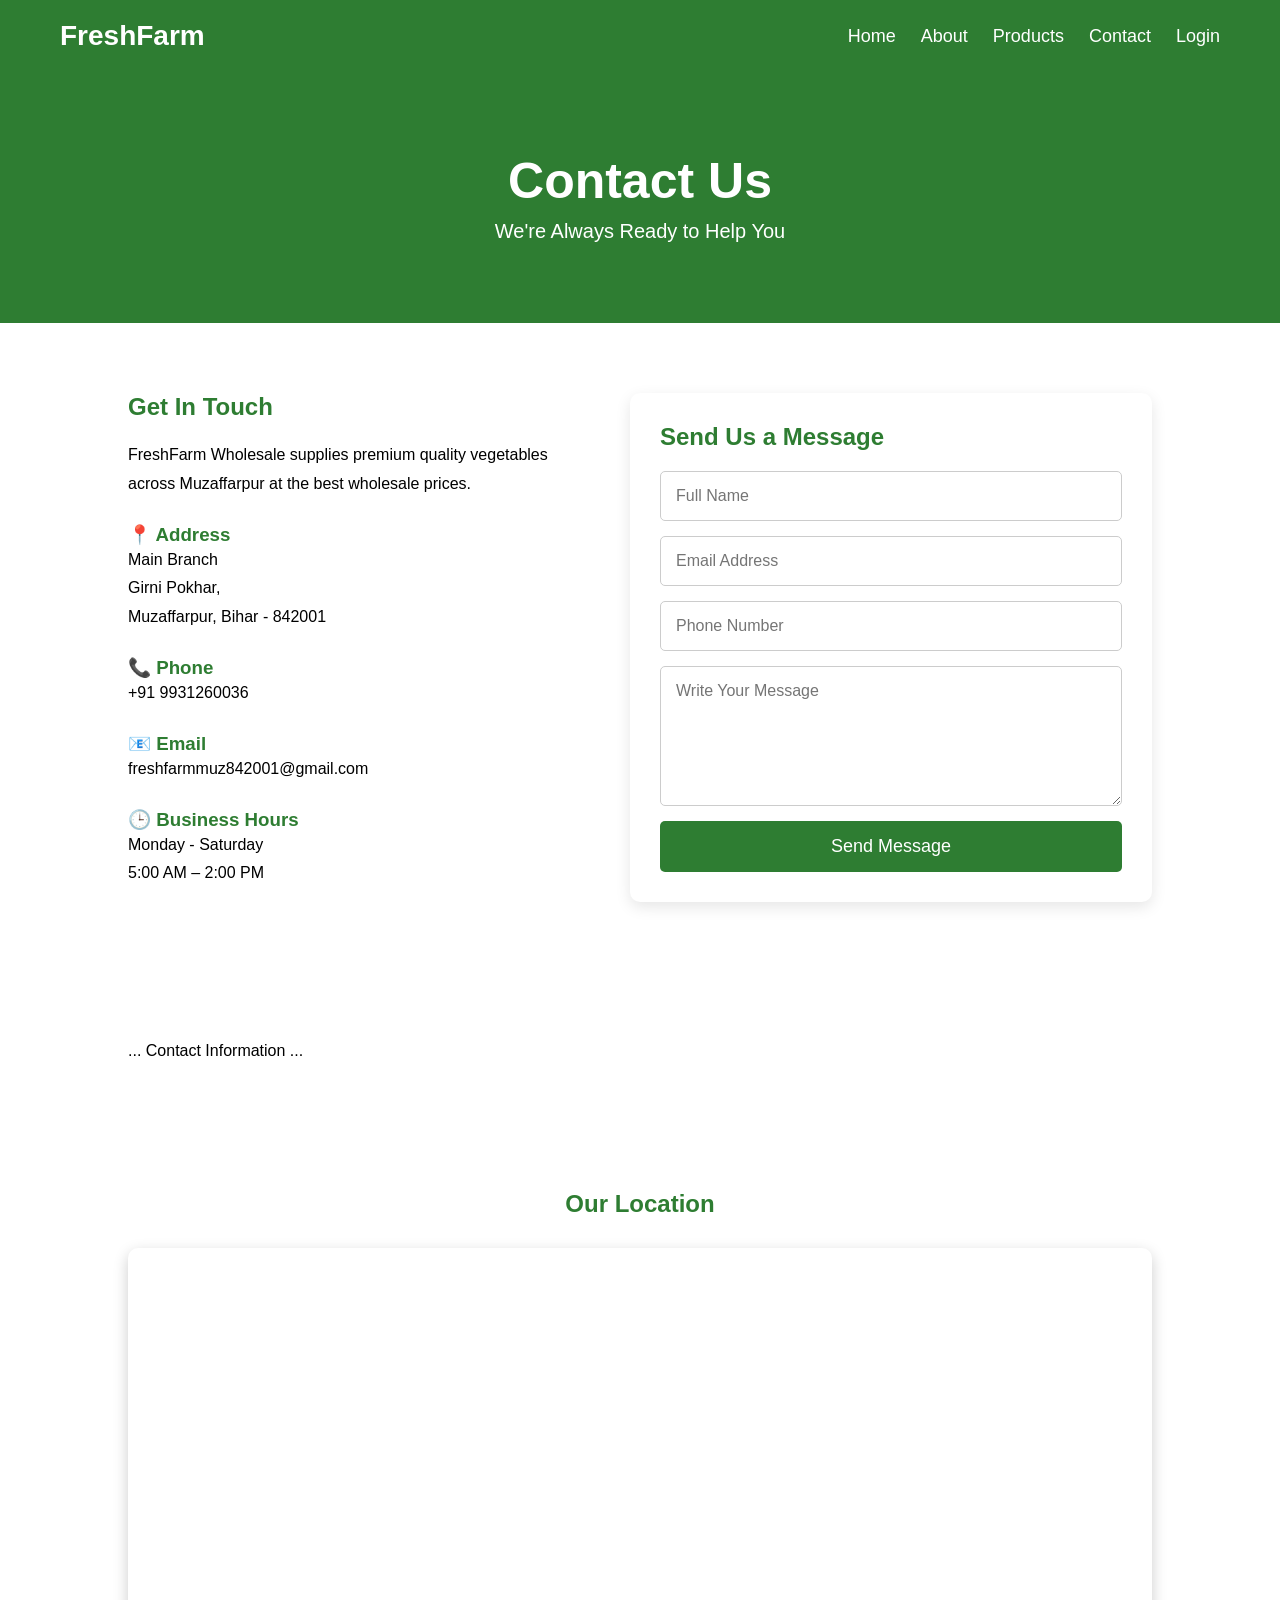
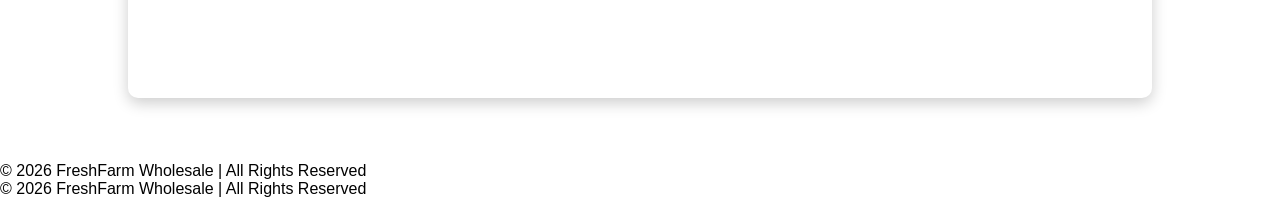
<file: frontend/contact.html>
<!DOCTYPE html>
<html lang="en">

<head>
    <meta charset="UTF-8">
    <meta name="viewport" content="width=device-width, initial-scale=1.0">
    <title>Contact Us | FreshFarm Wholesale</title>

    <link rel="stylesheet" href="css/style.css">
</head>

<body>

    <!-- Navbar -->
    <header>
        <nav class="navbar">

            <div class="logo">
                FreshFarm
            </div>

            <ul>
                <li><a href="index.html">Home</a></li>
                <li><a href="about.html">About</a></li>
                <li><a href="products.html">Products</a></li>
                <li><a href="contact.html">Contact</a></li>
                <li><a href="login.html">Login</a></li>
            </ul>

        </nav>
    </header>

    <!-- Contact Banner -->

    <section class="contact-banner">

        <h1>Contact Us</h1>

        <p>We're Always Ready to Help You</p>

    </section>

    <!-- Contact Section -->

    <section class="contact-container">

        <!-- Left Side -->

        <div class="contact-info">

            <h2>Get In Touch</h2>

            <p>
                FreshFarm Wholesale supplies premium quality vegetables across
                Muzaffarpur at the best wholesale prices.
            </p>

            <h3>📍 Address</h3>

            <p>
                Main Branch<br>
                Girni Pokhar,<br>
                Muzaffarpur, Bihar - 842001
            </p>

            <h3>📞 Phone</h3>

            <p>
                +91 9931260036
            </p>

            <h3>📧 Email</h3>

            <p>
                freshfarmmuz842001@gmail.com
            </p>

            <h3>🕒 Business Hours</h3>

            <p>
                Monday - Saturday<br>
                5:00 AM – 2:00 PM
            </p>

        </div>

        <!-- Right Side -->

        <div class="contact-form">

            <h2>Send Us a Message</h2>

            <form>

                <input type="text" placeholder="Full Name" required>

                <input type="email" placeholder="Email Address" required>

                <input type="text" placeholder="Phone Number">

                <textarea rows="6" placeholder="Write Your Message"></textarea>

                <button type="submit">
                    Send Message
                </button>

            </form>

        </div>

    </section>
    <!-- Contact Section -->

<section class="contact-container">

    ...
    Contact Information
    ...

</section>

<!-- Google Map Start -->

<section class="map-section">

    <h2>Our Location</h2>

    <iframe
      src="https://www.google.com/maps/embed?pb=!1m18!1m12!1m3!1d1030.0533453744222!2d85.38938604828071!3d26.122174536324263!2m3!1f0!2f0!3f0!3m2!1i1024!2i768!4f13.1!3m3!1m2!1s0x39ed10f09918e5b3%3A0x5a6d59c84dc7e880!2sGhirni%20Pokhar!5e0!3m2!1sen!2sin!4v1784183559906!5m2!1sen!2sin" width="600" height="450" style="border:0;" allowfullscreen="" loading="lazy" referrerpolicy="strict-origin-when-cross-origin">
    </iframe>
    

</section>

<!-- Google Map End -->

<!-- Footer -->

<footer>

    © 2026 FreshFarm Wholesale | All Rights Reserved

</footer>

    <!-- Footer -->

    <footer>

        <p>

            © 2026 FreshFarm Wholesale | All Rights Reserved

        </p>

    </footer>

</body>

</html>
</file>
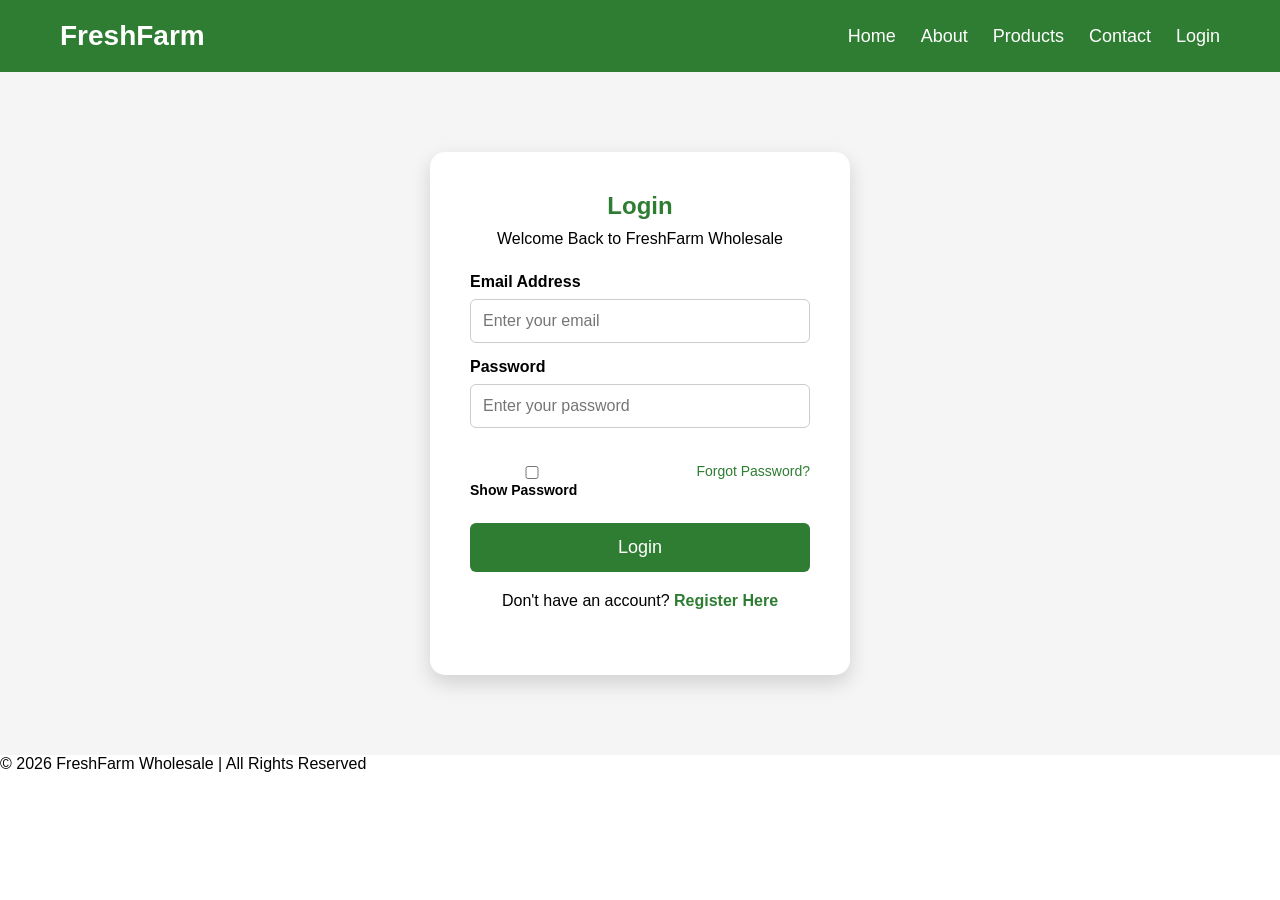
<file: frontend/login.html>
<!DOCTYPE html>
<html lang="en">

<head>
    <meta charset="UTF-8">
    <meta name="viewport" content="width=device-width, initial-scale=1.0">
    <title>Login | FreshFarm Wholesale</title>

    <link rel="stylesheet" href="css/style.css">
</head>

<body>

    <!-- Navbar -->

    <header>
        <nav class="navbar">

            <div class="logo">
                FreshFarm
            </div>

            <ul>

                <li><a href="index.html">Home</a></li>

                <li><a href="about.html">About</a></li>

                <li><a href="products.html">Products</a></li>

                <li><a href="contact.html">Contact</a></li>

                <li><a href="login.html">Login</a></li>

            </ul>

        </nav>
    </header>

    <!-- Login Section -->

    <section class="login-section">

        <div class="login-box">

            <h2>Login</h2>

            <p>Welcome Back to FreshFarm Wholesale</p>

            <form>

                <label>Email Address</label>

                <input type="email" placeholder="Enter your email" required>

                <label>Password</label>

                <input type="password" placeholder="Enter your password" required>

                <div class="login-options">

                    <label>
                        <input type="checkbox">
                        Show Password
                    </label>

                    <a href="#">Forgot Password?</a>

                </div>

                <button type="submit">
                    Login
                </button>

            </form>

            <p class="register-link">

                Don't have an account?

                <a href="register.html">Register Here</a>

            </p>

        </div>

    </section>

    <footer>

        <p>© 2026 FreshFarm Wholesale | All Rights Reserved</p>

    </footer>

</body>

</html>
</file>
<file: frontend/css/style.css>
*{
margin:0;
padding:0;
box-sizing:border-box;
font-family:Arial,sans-serif;
}

body{

background:#ffffff;

}
.navbar{

display:flex;

justify-content:space-between;

align-items:center;

padding:20px 60px;

background:#2E7D32;

}

.logo{

font-size:28px;

font-weight:bold;

color:white;

}

.navbar ul{

display:flex;

list-style:none;

}

.navbar ul li{

margin-left:25px;

}

.navbar ul li a{

color:white;

text-decoration:none;

font-size:18px;

transition:0.3s;

}

.navbar ul li a:hover{

color:yellow;

}
*{
    margin:0;
    padding:0;
    box-sizing:border-box;
    font-family:Arial,sans-serif;
}

body{
    background:#ffffff;
}

/* Navbar CSS */

.navbar{
    display:flex;
    justify-content:space-between;
    align-items:center;
    padding:20px 60px;
    background:#2E7D32;
}

.logo{
    font-size:28px;
    font-weight:bold;
    color:white;
}

.navbar ul{
    display:flex;
    list-style:none;
}

.navbar ul li{
    margin-left:25px;
}

.navbar ul li a{
    color:white;
    text-decoration:none;
    font-size:18px;
}

/* Hero CSS */

.hero{
    height:90vh;
    display:flex;
    justify-content:center;
    align-items:center;
    text-align:center;
    background:#E8F5E9;
}

.hero h1{
    font-size:60px;
    color:#2E7D32;
}

.hero p{
    margin:20px;
    font-size:22px;
}

.hero button{
    padding:15px 40px;
    font-size:20px;
    border:none;
    background:#2E7D32;
    color:white;
    border-radius:10px;
    cursor:pointer;
}
/* WHY CHOOSE US */

.why-us{

padding:70px 10%;

text-align:center;

}

.why-us h2{

font-size:40px;

margin-bottom:40px;

color:#2E7D32;

}

.features{

display:flex;

justify-content:space-around;

gap:30px;

flex-wrap:wrap;

}

.feature-card{

background:white;

padding:30px;

width:300px;

border-radius:10px;

box-shadow:0 5px 15px rgba(0,0,0,0.1);

}

.feature-card h3{

margin-bottom:15px;

}
.products{

padding:80px 10%;

background:#f8f8f8;

text-align:center;

}

.product-container{

display:flex;

justify-content:center;

gap:30px;

flex-wrap:wrap;

}

.product-card{

width:250px;

background:white;

padding:20px;

border-radius:10px;

box-shadow:0 5px 15px rgba(0,0,0,.1);

}

.product-card img{

width:100%;

height:180px;

object-fit:cover;

border-radius:8px;

}

.product-card button{

margin-top:15px;

padding:10px 20px;

background:#2E7D32;

color:white;

border:none;

cursor:pointer;

border-radius:5px;

}
/* WHY CHOOSE US */

.why-us{

padding:70px 10%;

text-align:center;

}

.why-us h2{

font-size:40px;

margin-bottom:40px;

color:#2E7D32;

}

.features{

display:flex;

justify-content:space-around;

gap:30px;

flex-wrap:wrap;

}

.feature-card{

background:white;

padding:30px;

width:300px;

border-radius:10px;

box-shadow:0 5px 15px rgba(0,0,0,0.1);

}

.feature-card h3{

margin-bottom:15px;

}
.products{

padding:80px 10%;

background:#f8f8f8;

text-align:center;

}

.product-container{

display:flex;

justify-content:center;

gap:30px;

flex-wrap:wrap;

}

.product-card{

width:250px;

background:white;

padding:20px;

border-radius:10px;

box-shadow:0 5px 15px rgba(0,0,0,.1);

}

.product-card img{

width:100%;

height:180px;

object-fit:cover;

border-radius:8px;

}

.product-card button{

margin-top:15px;

padding:10px 20px;

background:#2E7D32;

color:white;

border:none;

cursor:pointer;

border-radius:5px;

}
/* ABOUT PAGE */

.about-banner{

    background:#2E7D32;

    color:white;

    text-align:center;

    padding:80px 20px;

}

.about-banner h1{

    font-size:50px;

}

.about-banner p{

    margin-top:15px;

    font-size:22px;

}

.about-section{

    display:flex;

    justify-content:space-between;

    align-items:center;

    padding:80px 10%;

    gap:40px;

    flex-wrap:wrap;

}

.about-text{

    flex:1;

}

.about-text h2{

    color:#2E7D32;

    margin-bottom:20px;

}

.about-text p{

    margin-bottom:15px;

    line-height:1.8;

}

.about-image{

    flex:1;

}

.about-image img{

    width:100%;

    border-radius:10px;

}

.mission{

    display:flex;

    justify-content:center;

    gap:30px;

    padding:70px 10%;

    flex-wrap:wrap;

}

.box{

    width:350px;

    background:white;

    padding:30px;

    border-radius:10px;

    box-shadow:0 5px 15px rgba(0,0,0,.1);

    text-align:center;

}

.box h2{

    color:#2E7D32;

    margin-bottom:15px;

}
/* CONTACT PAGE */

.contact-banner{

    background:#2E7D32;

    color:white;

    text-align:center;

    padding:80px 20px;

}

.contact-banner h1{

    font-size:50px;

}

.contact-banner p{

    font-size:20px;

    margin-top:10px;

}

.contact-container{

    display:flex;

    justify-content:space-between;

    gap:40px;

    padding:70px 10%;

    flex-wrap:wrap;

}

.contact-info{

    flex:1;

}

.contact-info h2{

    color:#2E7D32;

    margin-bottom:20px;

}

.contact-info h3{

    margin-top:25px;

    color:#2E7D32;

}

.contact-info p{

    line-height:1.8;

}

.contact-form{

    flex:1;

    background:#ffffff;

    padding:30px;

    border-radius:10px;

    box-shadow:0 5px 15px rgba(0,0,0,.1);

}

.contact-form h2{

    color:#2E7D32;

    margin-bottom:20px;

}

.contact-form form{

    display:flex;

    flex-direction:column;

}

.contact-form input,
.contact-form textarea{

    padding:15px;

    margin-bottom:15px;

    border:1px solid #ccc;

    border-radius:5px;

    font-size:16px;

}

.contact-form button{

    background:#2E7D32;

    color:white;

    padding:15px;

    border:none;

    border-radius:5px;

    font-size:18px;

    cursor:pointer;

}

.contact-form button:hover{

    background:#256428;

}
/* GOOGLE MAP */

.map-section{

    padding:60px 10%;

}

.map-section h2{

    text-align:center;

    color:#2E7D32;

    margin-bottom:30px;

}

.map-section iframe{

    width:100%;

    border-radius:10px;

    box-shadow:0 5px 15px rgba(0,0,0,.2);

}
/* =============================
PRODUCT PAGE
============================= */

.product-banner{

    background:#2E7D32;

    color:white;

    text-align:center;

    padding:80px 20px;

}

.product-banner h1{

    font-size:50px;

}

.product-banner p{

    margin-top:15px;

    font-size:20px;

}

/* SEARCH */

.search-section{

    padding:40px;

    text-align:center;

}

.search-section input{

    width:60%;

    padding:15px;

    font-size:18px;

    border-radius:8px;

    border:1px solid #ccc;

}

/* PRODUCT GRID */

.products-page{

    padding:60px 10%;

}

.product-grid{

    display:grid;

    grid-template-columns:repeat(auto-fit,minmax(250px,1fr));

    gap:30px;

}

.product-card{

    background:white;

    border-radius:12px;

    overflow:hidden;

    box-shadow:0 5px 15px rgba(0,0,0,.1);

    text-align:center;

    padding:20px;

}

.product-card img{

    width:100%;

    height:220px;

    object-fit:cover;

}

.product-card h3{

    margin:15px 0;

    color:#2E7D32;

}

.product-card p{

    margin:8px 0;

}

.product-card button{

    margin-top:15px;

    background:#2E7D32;

    color:white;

    border:none;

    padding:12px 25px;

    cursor:pointer;

    border-radius:6px;

}

.product-card button:hover{

    background:#256428;

}
/* ==========================
SEARCH & FILTER
========================== */

.search-filter{

display:flex;

justify-content:center;

gap:20px;

padding:40px;

flex-wrap:wrap;

}

.search-filter input{

width:350px;

padding:15px;

font-size:18px;

border:1px solid #ccc;

border-radius:8px;

}

.search-filter select{

padding:15px;

font-size:18px;

border-radius:8px;

cursor:pointer;

}
/* ===========================
PRODUCT GRID
=========================== */

.products-page{

    padding:60px 8%;

}

.product-grid{

    display:grid;

    grid-template-columns:repeat(auto-fit,minmax(300px,1fr));

    gap:30px;

}

.product-card{

    background:#fff;

    border-radius:15px;

    overflow:hidden;

    box-shadow:0 8px 20px rgba(0,0,0,.15);

    transition:.3s;

    position:relative;

}

.product-card:hover{

    transform:translateY(-8px);

}

.offer-badge{

    position:absolute;

    top:15px;

    left:15px;

    background:red;

    color:white;

    padding:5px 12px;

    border-radius:20px;

    font-size:14px;

    font-weight:bold;

}

.product-card img{

    width:100%;

    height:230px;

    object-fit:cover;

}

.product-card h3{

    color:#2E7D32;

    margin:15px;

}

.product-card p{

    margin:8px 15px;

}

.price{

    font-size:22px;

    color:#ff5722;

    font-weight:bold;

}

.available{

    color:green;

    font-weight:bold;

}

.rating{

    margin:15px;

    font-size:20px;

}

.btn-group{

    display:flex;

    justify-content:space-around;

    padding:20px;

}

.details-btn{

    background:#2E7D32;

    color:white;

    border:none;

    padding:10px 15px;

    border-radius:5px;

    cursor:pointer;

}

.cart-btn{

    background:#ff9800;

    color:white;

    border:none;

    padding:10px 15px;

    border-radius:5px;

    cursor:pointer;

}

.details-btn:hover{

    background:#256428;

}

.cart-btn:hover{

    background:#e68900;

}
/* ==========================
LOGIN PAGE
========================== */

.login-section{

    display:flex;

    justify-content:center;

    align-items:center;

    padding:80px 20px;

    background:#f5f5f5;

}

.login-box{

    width:420px;

    background:white;

    padding:40px;

    border-radius:15px;

    box-shadow:0 8px 20px rgba(0,0,0,.15);

}

.login-box h2{

    text-align:center;

    color:#2E7D32;

    margin-bottom:10px;

}

.login-box p{

    text-align:center;

    margin-bottom:25px;

}

.login-box label{

    display:block;

    margin-top:15px;

    font-weight:bold;

}

.login-box input{

    width:100%;

    padding:12px;

    margin-top:8px;

    border:1px solid #ccc;

    border-radius:6px;

    font-size:16px;

}

.login-options{

    display:flex;

    justify-content:space-between;

    align-items:center;

    margin-top:15px;

    font-size:14px;

}

.login-options a{

    text-decoration:none;

    color:#2E7D32;

}

.login-box button{

    width:100%;

    margin-top:25px;

    padding:14px;

    background:#2E7D32;

    color:white;

    border:none;

    border-radius:6px;

    font-size:18px;

    cursor:pointer;

}

.login-box button:hover{

    background:#256428;

}

.register-link{

    margin-top:20px;

    text-align:center;

}

.register-link a{

    color:#2E7D32;

    text-decoration:none;

    font-weight:bold;

}
</file>
